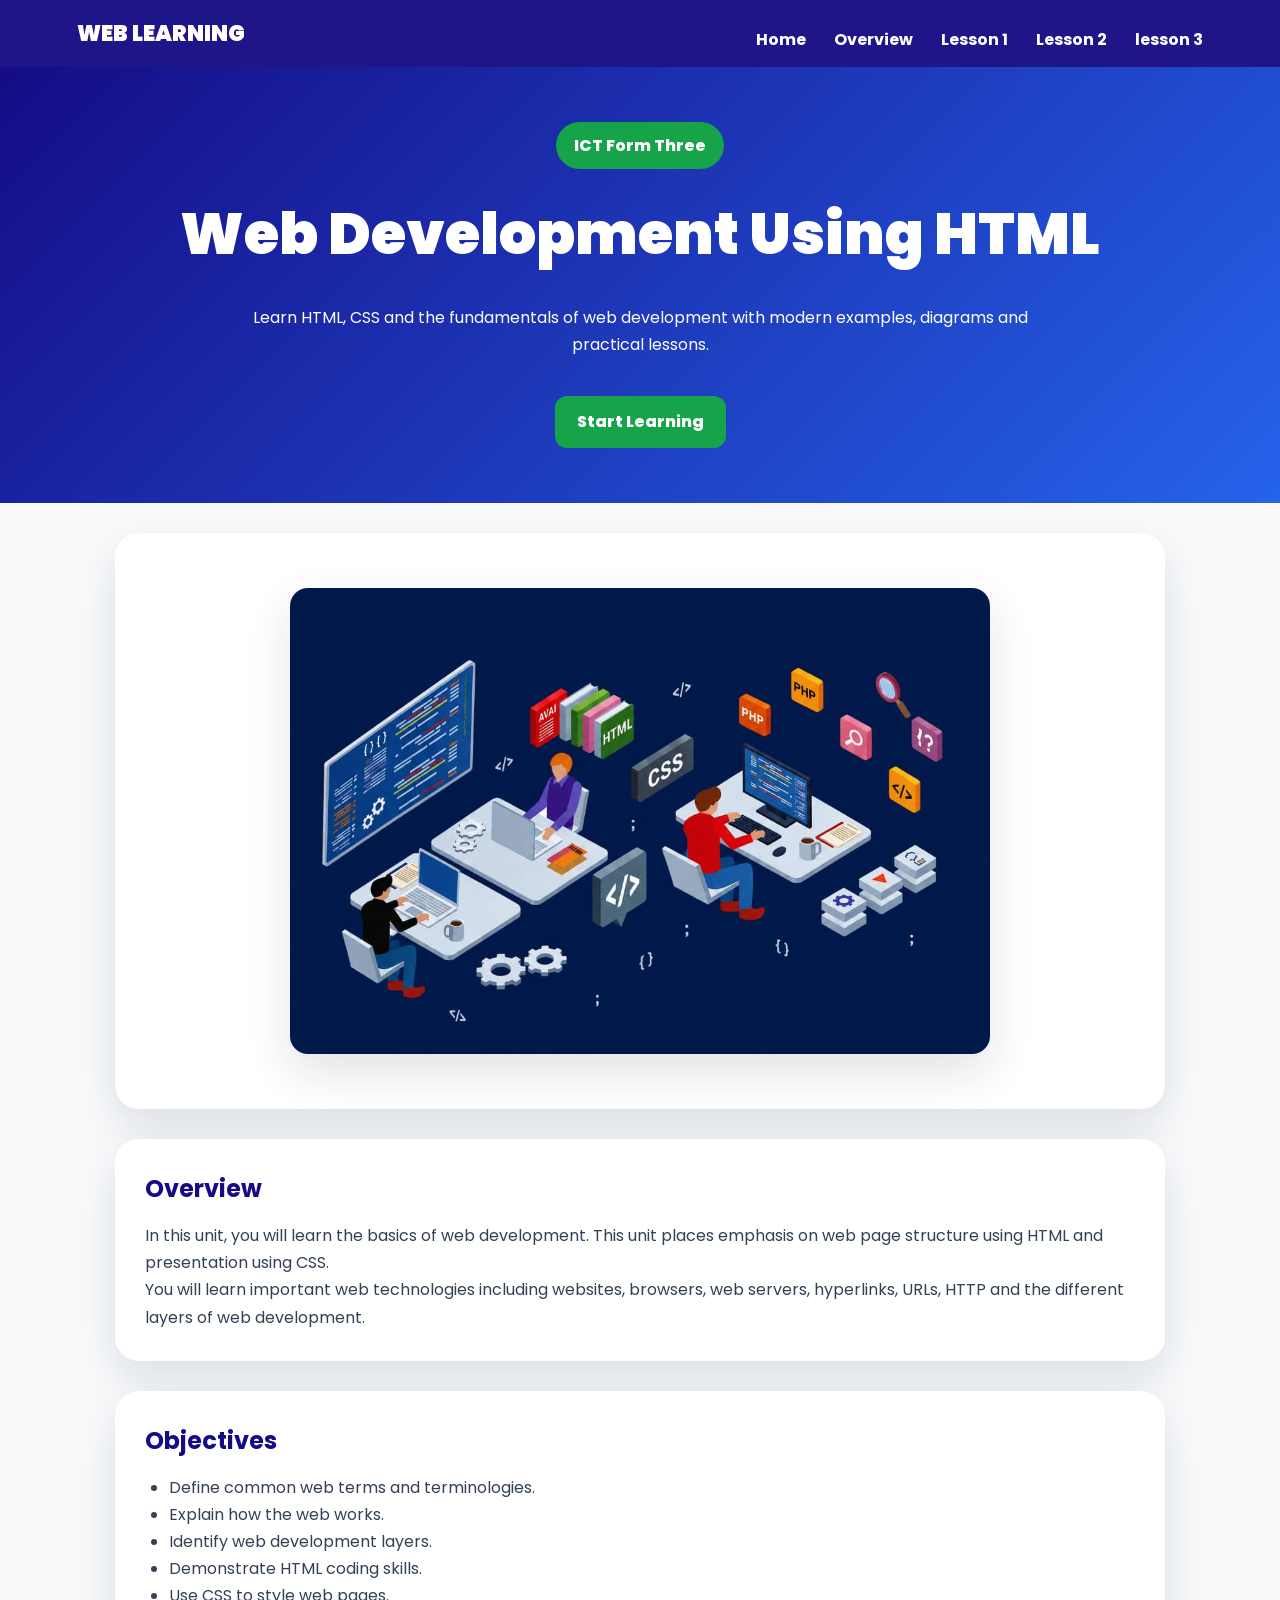
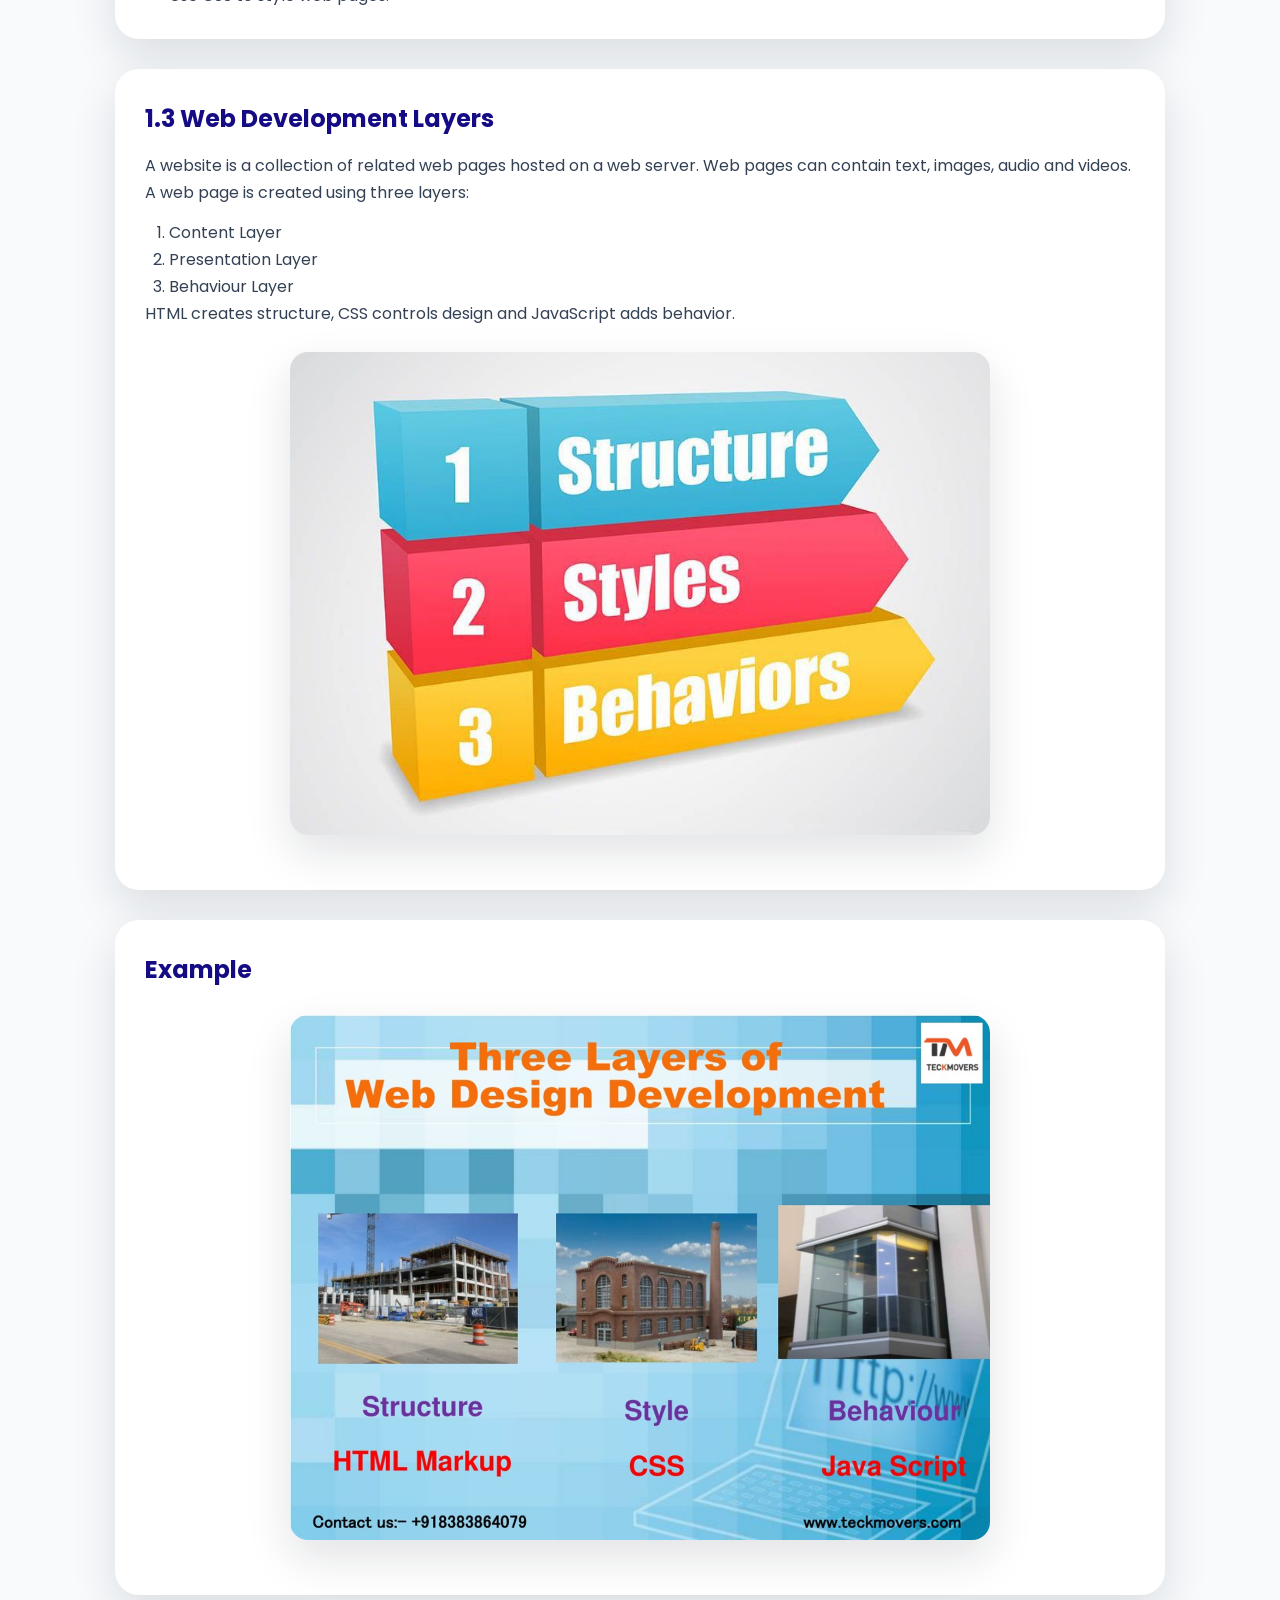
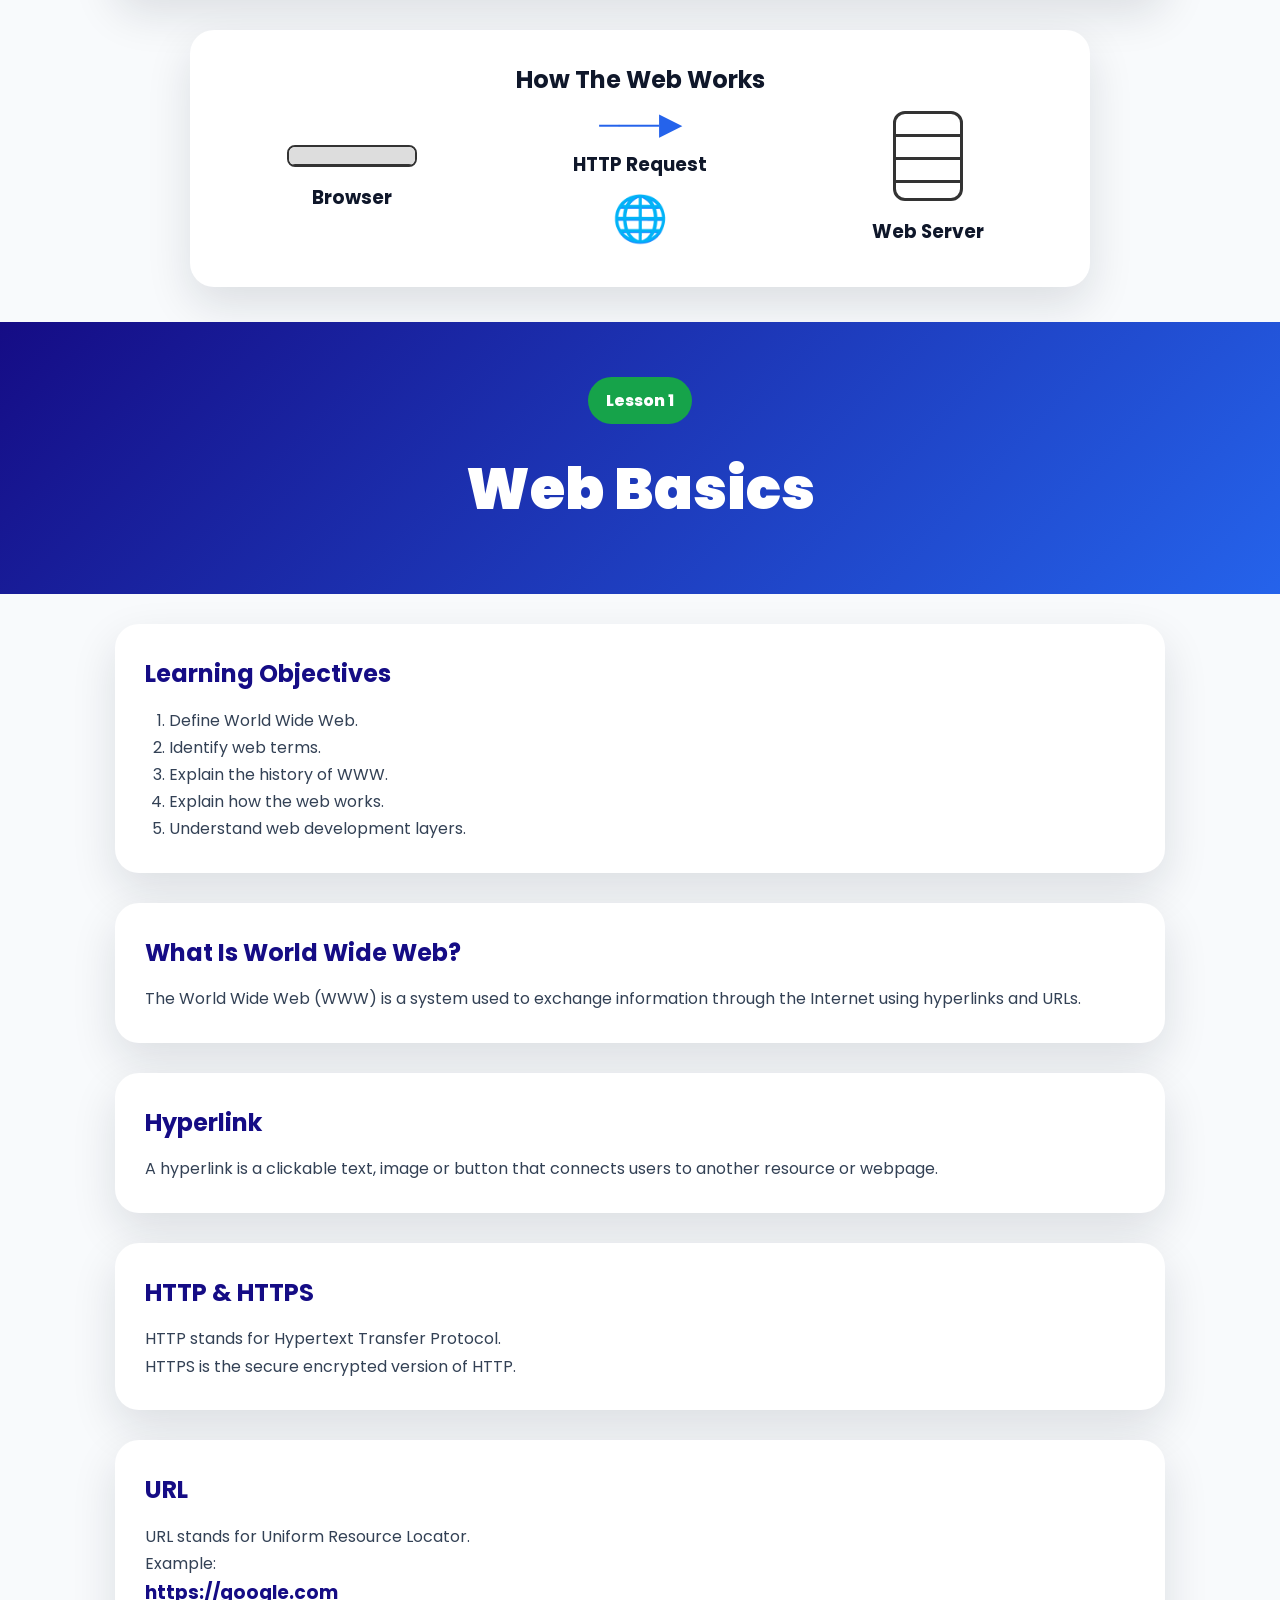
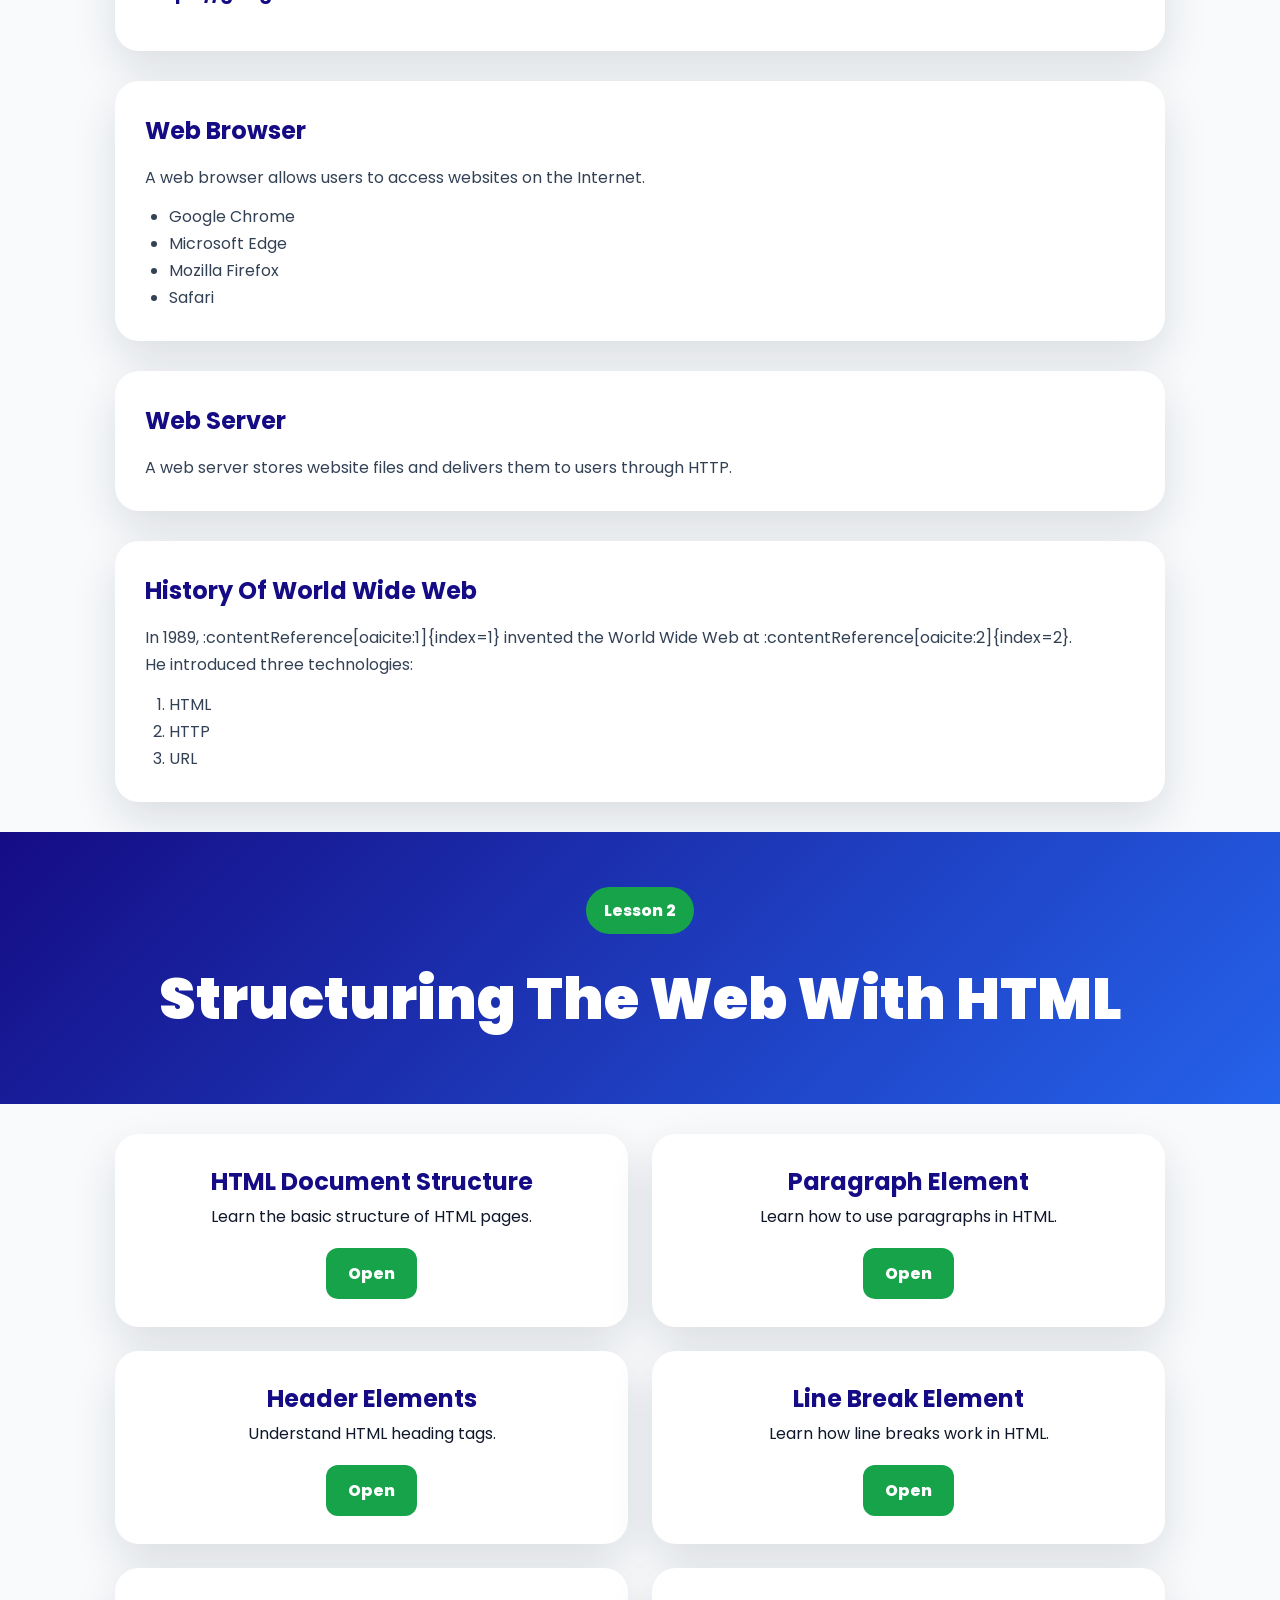
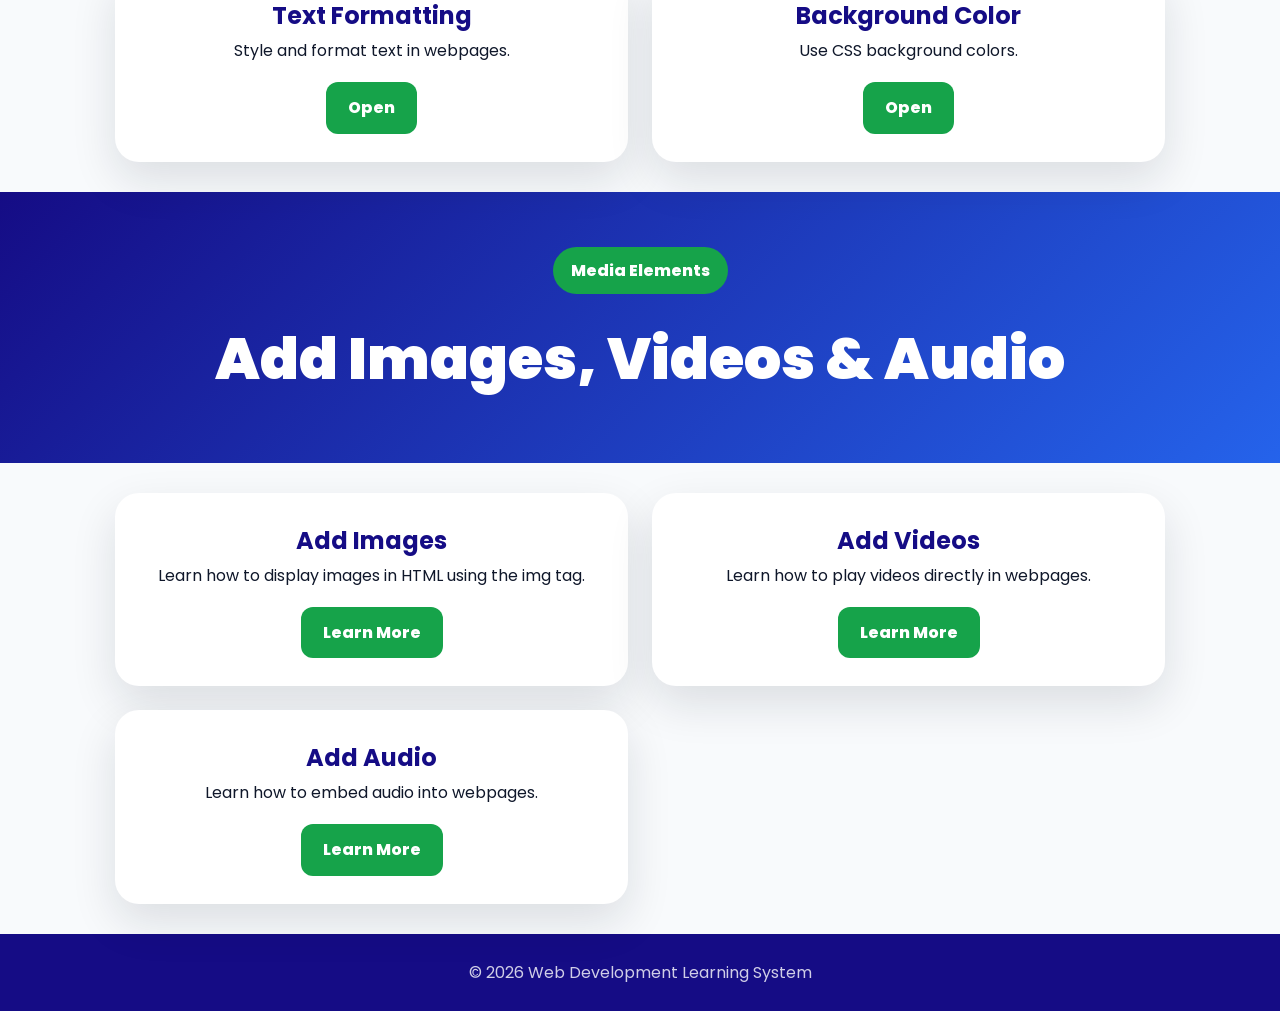
<file: index.html>
<!DOCTYPE html>
<html lang="en">
<head>
  <meta charset="UTF-8" />
  <meta name="viewport" content="width=device-width, initial-scale=1.0"/>
  <title>Web Development Learning</title>

  <link rel="stylesheet" href="style.css">

  <link
    href="https://fonts.googleapis.com/css2?family=Poppins:wght@300;400;500;600;700;800;900&display=swap"
    rel="stylesheet"
  />
</head>

<body>

  <!-- NAVBAR -->
  <nav class="main-nav">

    <div class="logo">
      <a href="#">WEB LEARNING</a>
    </div>

    <button class="menu-btn" id="menuBtn">
      ☰
    </button>

    <ul class="nav-links" id="navLinks">
      <li><a href="#home">Home</a></li>
      <li><a href="#overview">Overview</a></li>
      <li><a href="#lesson1">Lesson 1</a></li>
      <li><a href="#lesson2">Lesson 2</a></li>
      <li><a href="#lesson3">lesson 3</a></li>
    </ul>

  </nav>

  <!-- HERO -->
  <section class="page-header" id="home">

    <span>ICT Form Three</span>

    <h1>
      Web Development Using HTML
    </h1>

    <p style="max-width: 800px; margin: 20px auto;">
      Learn HTML, CSS and the fundamentals of web development with modern
      examples, diagrams and practical lessons.
    </p>

    <a href="#overview" class="btn">
      Start Learning
    </a>

  </section>

  <!-- HERO IMAGE -->
  <div class="card">

    <img
      src="/IMAGES/WhatsApp Image 2026-05-10 at 23.09.56.jpeg"
      alt="Web Development"
      class="image-center"
    >




  </div>

  <!-- OVERVIEW -->
  <section id="overview">

    <div class="card">

      <h2>Overview</h2>

      <p>
        In this unit, you will learn the basics of web development.
        This unit places emphasis on web page structure using HTML and
        presentation using CSS.
      </p>

      <p>
        You will learn important web technologies including websites,
        browsers, web servers, hyperlinks, URLs, HTTP and the different
        layers of web development.
      </p>

    </div>

    <div class="card">

      <h2>Objectives</h2>

      <ul>
        <li>Define common web terms and terminologies.</li>
        <li>Explain how the web works.</li>
        <li>Identify web development layers.</li>
        <li>Demonstrate HTML coding skills.</li>
        <li>Use CSS to style web pages.</li>
      </ul>

    </div>

  </section>

  <!-- WEB DEVELOPMENT LAYERS -->
  <section>

    <div class="card">

      <h2>1.3 Web Development Layers</h2>

      <p>
        A website is a collection of related web pages hosted on a web server.
        Web pages can contain text, images, audio and videos.
      </p>

      <p>
        A web page is created using three layers:
      </p>

      <ol>
        <li>Content Layer</li>
        <li>Presentation Layer</li>
        <li>Behaviour Layer</li>
      </ol>

      <p>
        HTML creates structure, CSS controls design and JavaScript adds behavior.
      </p>

      <img
        src="/IMAGES/content-56a1462b3df78cf7726914d7-31dd59a5dcdb426db9751d5c5cb484ab (1).jpg"
        alt="Layers"
        class="image-center"
      >

    </div>

  </section>




     <section class="card">
    <h2>Example</h2>

    <img
      src="/IMAGES/three-layers-of-web-design-development-l.webp"
      alt="Three layers of web design"
      class="image-center"
    />
  </section>





  <!-- DIAGRAM -->
  <section class="diagram-container">

    <h2>How The Web Works</h2>

    <div class="diagram-grid">

      <div>
        <div class="browser-window">
          <div class="browser-bar"></div>
        </div>

        <h3 style="margin-top: 15px;">
          Browser
        </h3>
      </div>

      <div>

        <div class="arrow">
          ───▶
        </div>

        <h3>HTTP Request</h3>

        <div class="globe">
          🌐
        </div>

      </div>

      <div>

        <div class="server-stack"></div>

        <h3 style="margin-top: 15px;">
          Web Server
        </h3>

      </div>

    </div>

  </section>

  <!-- LESSON 1 -->
  <section id="lesson1">

    <div class="page-header">

      <span>Lesson 1</span>

      <h1>Web Basics</h1>

    </div>

    <div class="card">

      <h2>Learning Objectives</h2>

      <ol>
        <li>Define World Wide Web.</li>
        <li>Identify web terms.</li>
        <li>Explain the history of WWW.</li>
        <li>Explain how the web works.</li>
        <li>Understand web development layers.</li>
      </ol>

    </div>

    <div class="card">

      <h2>What Is World Wide Web?</h2>

      <p>
        The World Wide Web (WWW) is a system used to exchange information
        through the Internet using hyperlinks and URLs.
      </p>

    </div>

    <div class="card">

      <h2>Hyperlink</h2>

      <p>
        A hyperlink is a clickable text, image or button that connects
        users to another resource or webpage.
      </p>

    </div>

    <div class="card">

      <h2>HTTP & HTTPS</h2>

      <p>
        HTTP stands for Hypertext Transfer Protocol.
      </p>

      <p>
        HTTPS is the secure encrypted version of HTTP.
      </p>

    </div>

    <div class="card">

      <h2>URL</h2>

      <p>
        URL stands for Uniform Resource Locator.
      </p>

      <p>
        Example:
      </p>

      <h3>
        https://google.com
      </h3>

    </div>

    <div class="card">

      <h2>Web Browser</h2>

      <p>
        A web browser allows users to access websites on the Internet.
      </p>

      <ul>
        <li>Google Chrome</li>
        <li>Microsoft Edge</li>
        <li>Mozilla Firefox</li>
        <li>Safari</li>
      </ul>

    </div>

    <div class="card">

      <h2>Web Server</h2>

      <p>
        A web server stores website files and delivers them to users through HTTP.
      </p>

    </div>

    <div class="card">

      <h2>History Of World Wide Web</h2>

      <p>
        In 1989, :contentReference[oaicite:1]{index=1}
        invented the World Wide Web at
        :contentReference[oaicite:2]{index=2}.
      </p>

      <p>
        He introduced three technologies:
      </p>

      <ol>
        <li>HTML</li>
        <li>HTTP</li>
        <li>URL</li>
      </ol>

    </div>

  </section>

  <!-- LESSON 2 -->
  <section id="lesson2">

    <div class="page-header">

      <span>Lesson 2</span>

      <h1>Structuring The Web With HTML</h1>

    </div>

    <div class="lesson-grid">

      <div class="lesson-box">
        <h2>HTML Document Structure</h2>
        <p>Learn the basic structure of HTML pages.</p>
        <a href="/connection/structur.html" class="btn">
          Open
        </a>
      </div>

      <div class="lesson-box">
        <h2>Paragraph Element</h2>
        <p>Learn how to use paragraphs in HTML.</p>
        <a href="/connection/paragraph.html" class="btn">
          Open
        </a>
      </div>

      <div class="lesson-box">
        <h2>Header Elements</h2>
        <p>Understand HTML heading tags.</p>
        <a href="/connection/headind.html" class="btn">
          Open
        </a>
      </div>

      <div class="lesson-box">
        <h2>Line Break Element</h2>
        <p>Learn how line breaks work in HTML.</p>
        <a href="/connection/linbrake.html" class="btn">
          Open
        </a>
      </div>

      <div class="lesson-box">
        <h2>Text Formatting</h2>
        <p>Style and format text in webpages.</p>
        <a href="/connection/texst formatingg.html" class="btn">
          Open
        </a>
      </div>

      <div class="lesson-box">
        <h2>Background Color</h2>
        <p>Use CSS background colors.</p>
        <a href="/connection/background.html" class="btn">
          Open
        </a>
      </div>

    </div>

  </section>

  <!-- MEDIA -->
  <section id="lesson3">

    <div class="page-header">

      <span>Media Elements</span>

      <h1>Add Images, Videos & Audio</h1>

    </div>

    <div class="lesson-grid">

      <div class="lesson-box">

        <h2>Add Images</h2>

        <p>
          Learn how to display images in HTML using the img tag.
        </p>

        <a href="/connection/image.html" class="btn">
          Learn More
        </a>

      </div>

      <div class="lesson-box">

        <h2>Add Videos</h2>

        <p>
          Learn how to play videos directly in webpages.
        </p>

        <a href="/connection/video.html" class="btn">
          Learn More
        </a>

      </div>

      <div class="lesson-box">

        <h2>Add Audio</h2>

        <p>
          Learn how to embed audio into webpages.
        </p>

        <a href="/connection/OUDIO.htm" class="btn">
          Learn More
        </a>

      </div>

    </div>

  </section>

  <!-- FOOTER -->
  <footer>

    <p>
      © 2026 Web Development Learning System
    </p>

  </footer>

  <!-- MOBILE MENU -->
  <script>

    const menuBtn = document.getElementById("menuBtn");
    const navLinks = document.getElementById("navLinks");

    menuBtn.onclick = () => {
      navLinks.classList.toggle("show");
    };

  </script>

</body>
</html>
</file>
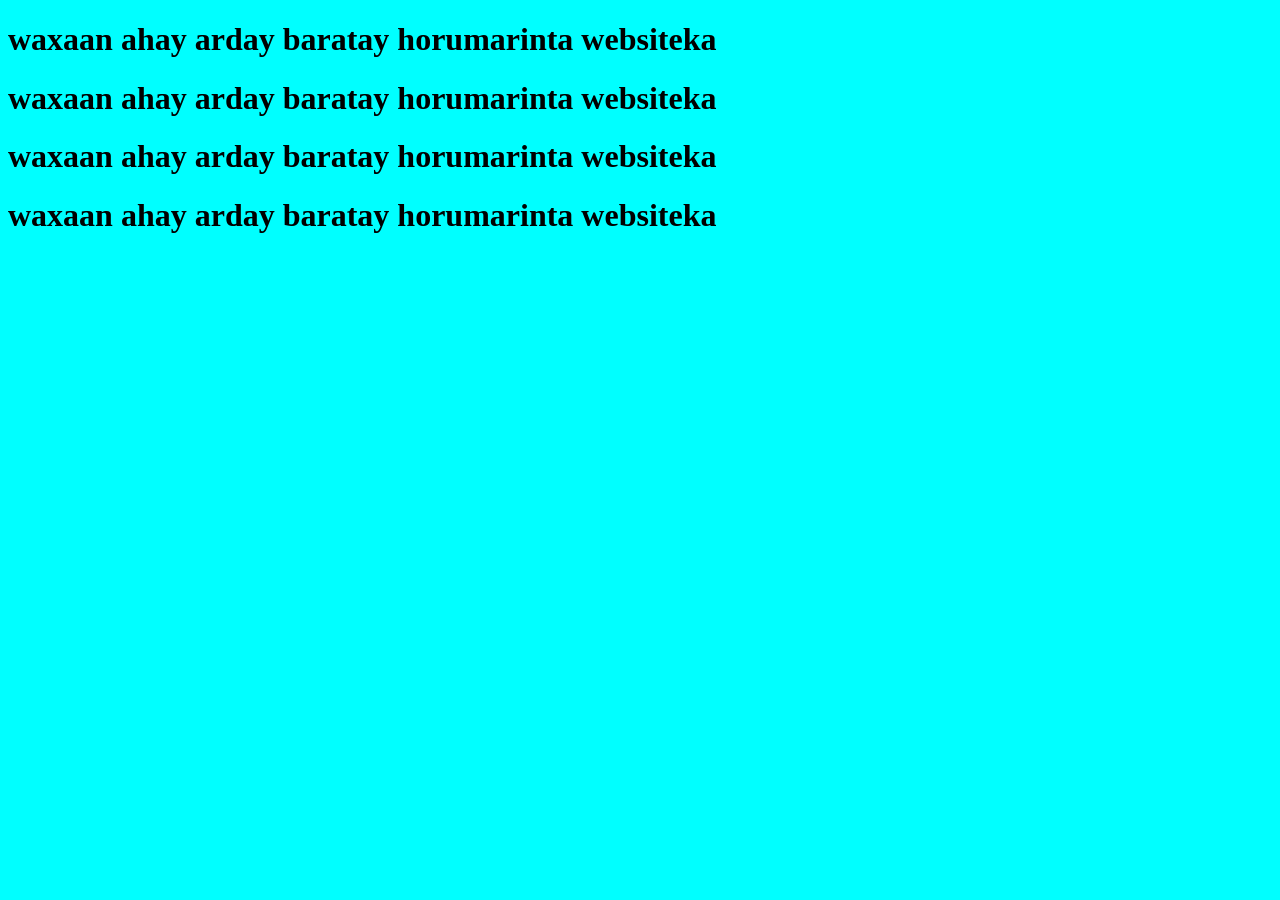
<file: connection/background.html>
<!DOCTYPE html>
<html lang="en">
<head>
    <meta charset="UTF-8">
    <meta name="viewport" content="width=device-width, initial-scale=1.0">
    <title>Document</title>
</head>
<body  style="background-color: aqua;">
    
    <h1> waxaan ahay arday baratay horumarinta websiteka</h1>
    <h1> waxaan ahay arday baratay horumarinta websiteka</h1>
    <h1> waxaan ahay arday baratay horumarinta websiteka</h1>
    <h1> waxaan ahay arday baratay horumarinta websiteka</h1>
</body>
</html>
</file>
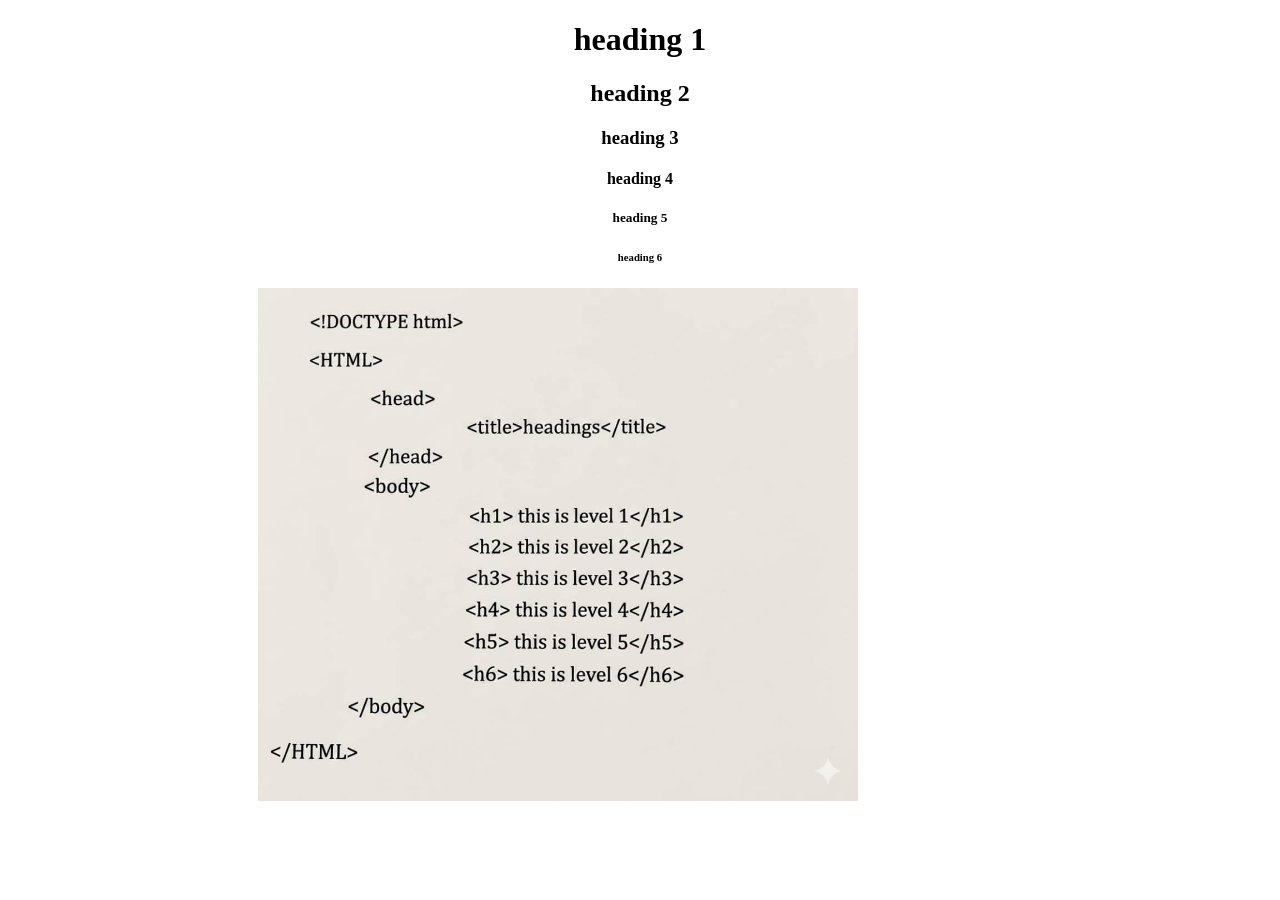
<file: connection/headind.html>
<!DOCTYPE html>
<html lang="en">
<head>
    <meta charset="UTF-8">
    <meta name="viewport" content="width=device-width, initial-scale=1.0">
    <title>Document</title>
</head>
<body>
<div class="two">
    <div class="h1" style="text-align: center;">
         <h1>heading 1</h1>
    <h2>heading 2</h2>
    <h3>heading 3</h3>
    <h4>heading 4</h4>
    <h5>heading 5</h5>
    <h6> heading 6</h6>
    </div>
    <div class="image">
             <img src="/WhatsApp Image 2026-05-13 at 10.36.36.jpeg" alt="" style="width: 600px; margin-left: 250px;">
    </div>
</div>
</body>
</html>
</file>
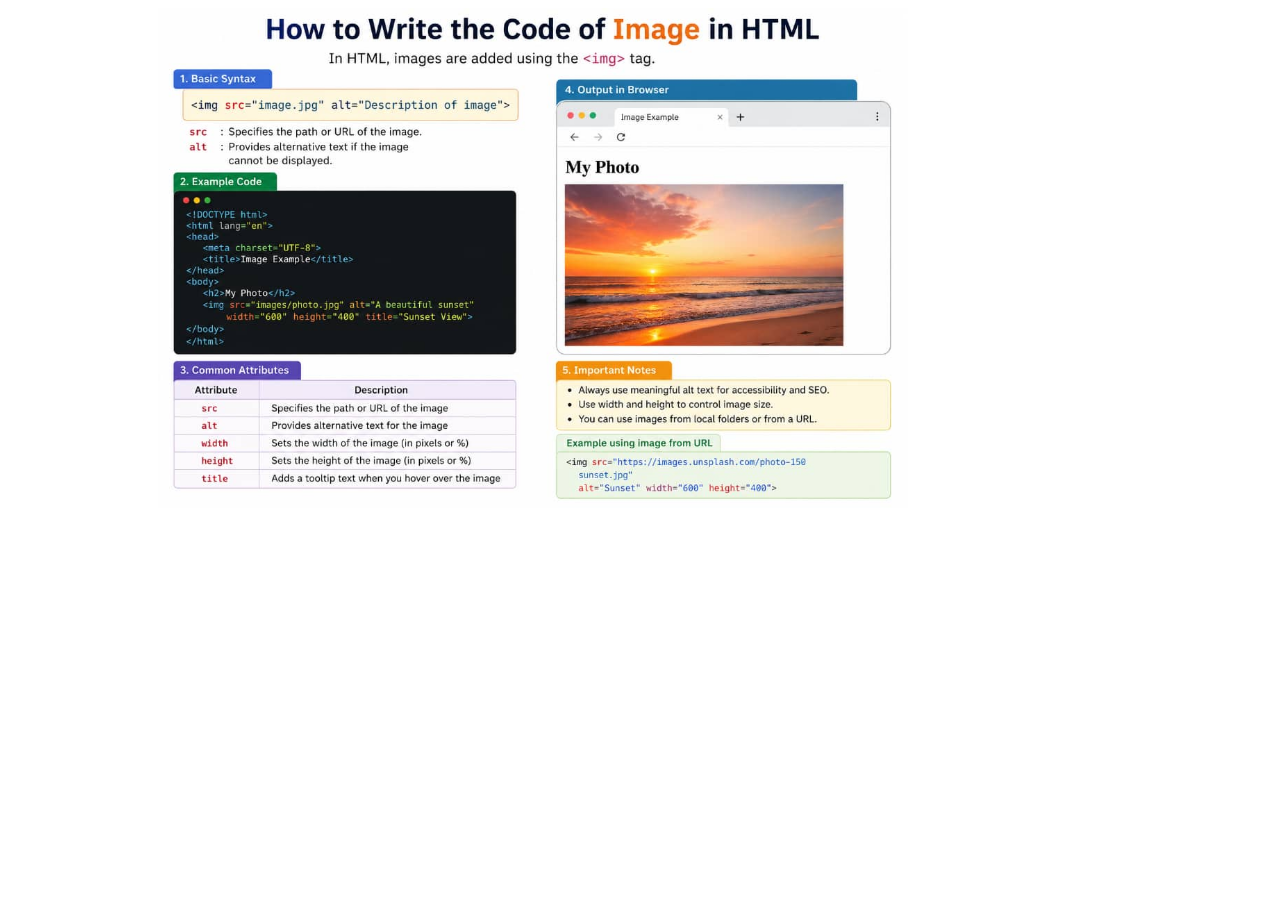
<file: connection/image.html>
<!DOCTYPE html>
<html lang="en">
<head>
    <meta charset="UTF-8">
    <meta name="viewport" content="width=device-width, initial-scale=1.0">
    <title>Document</title>
</head>
<body>
    <div class="image">
        <img src="/WhatsApp Image 2026-05-14 at 09.39.29 (1).jpeg" alt="" width="750px" style="margin-left: 150px;">
    </div>
</body>
</html>
</file>
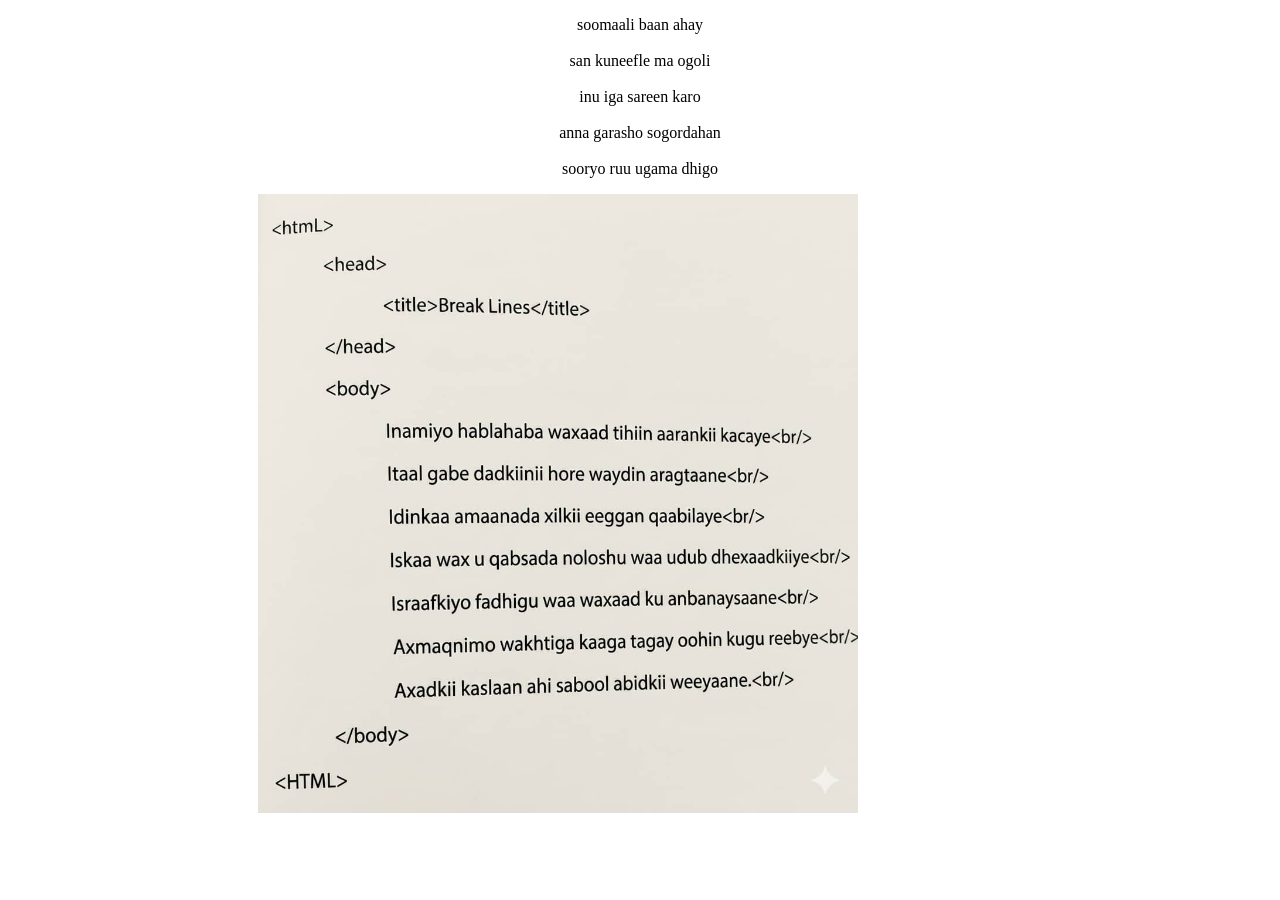
<file: connection/linbrake.html>
<!DOCTYPE html>
 <html lang="en">
 <head>
    <meta charset="UTF-8">
    <meta name="viewport" content="width=device-width, initial-scale=1.0">
    <title>Document</title>
 </head>
 <body>
      <div class="h1" style="text-align: center;">
<p>
        soomaali baan ahay <br> <br> san kuneefle ma ogoli <br> <br> inu iga sareen karo <br> <br> anna garasho sogordahan <br> <br> sooryo ruu ugama dhigo
      </div>
  <div class="image">
             <img src="/WhatsApp Image 2026-05-13 at 10.46.10.jpeg" alt="" style="width: 600px; margin-left: 250px;">
    </div>
    </p>
 </body>
 </html>
</file>
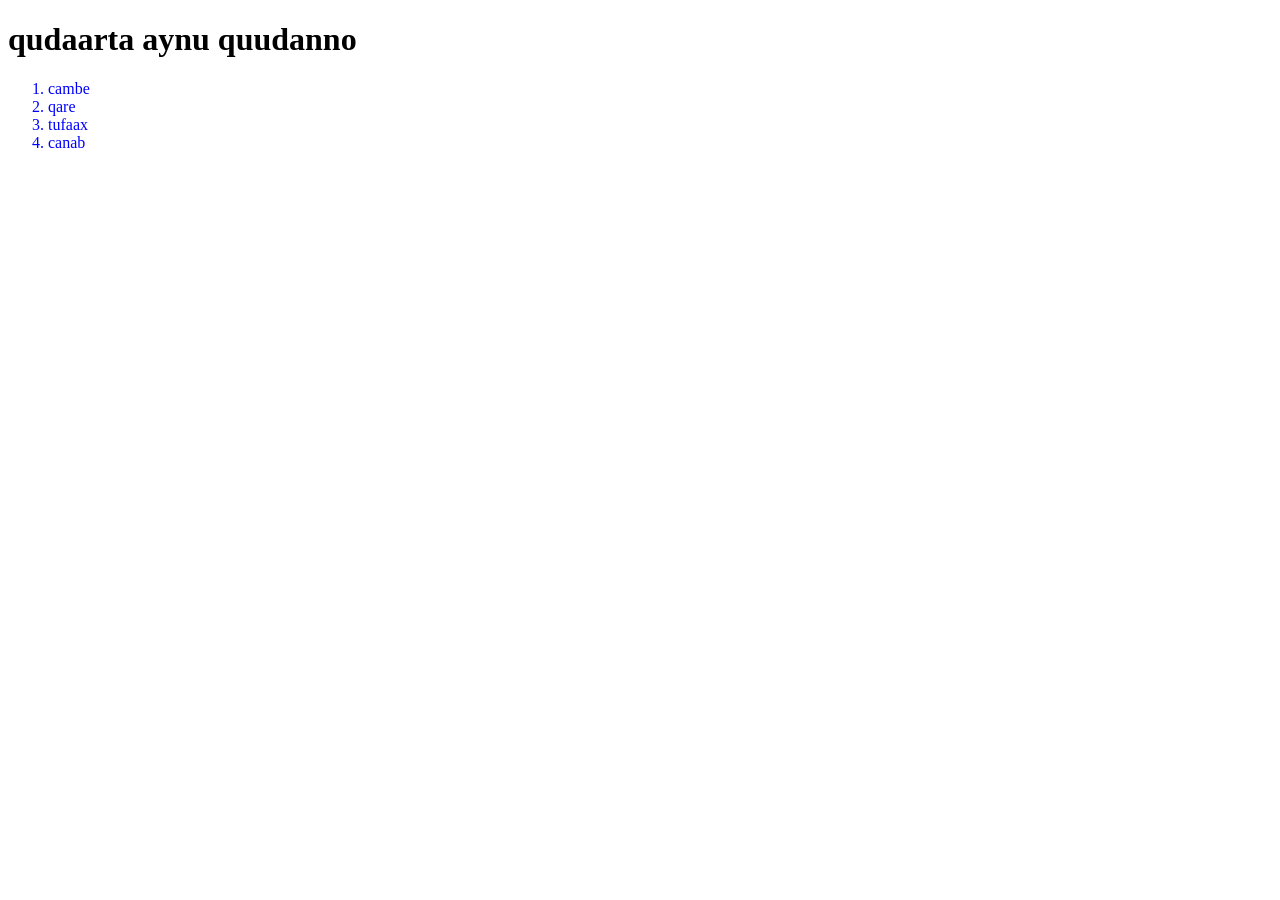
<file: connection/orderrd list.html>
<!DOCTYPE html>
<html lang="en">
<head>
    <meta charset="UTF-8">
    <meta name="viewport" content="width=device-width, initial-scale=1.0">
    <title>Document</title>
</head>
<body>
   <div class="co" style="text-align:">

<h1>qudaarta aynu quudanno </h1>

    <ol style="color: blue;"><li>cambe</li>
    <li>qare</li>
    <li>tufaax</li>
    <li>canab</li></ol>
   </div> 
</body>
</html>
</file>
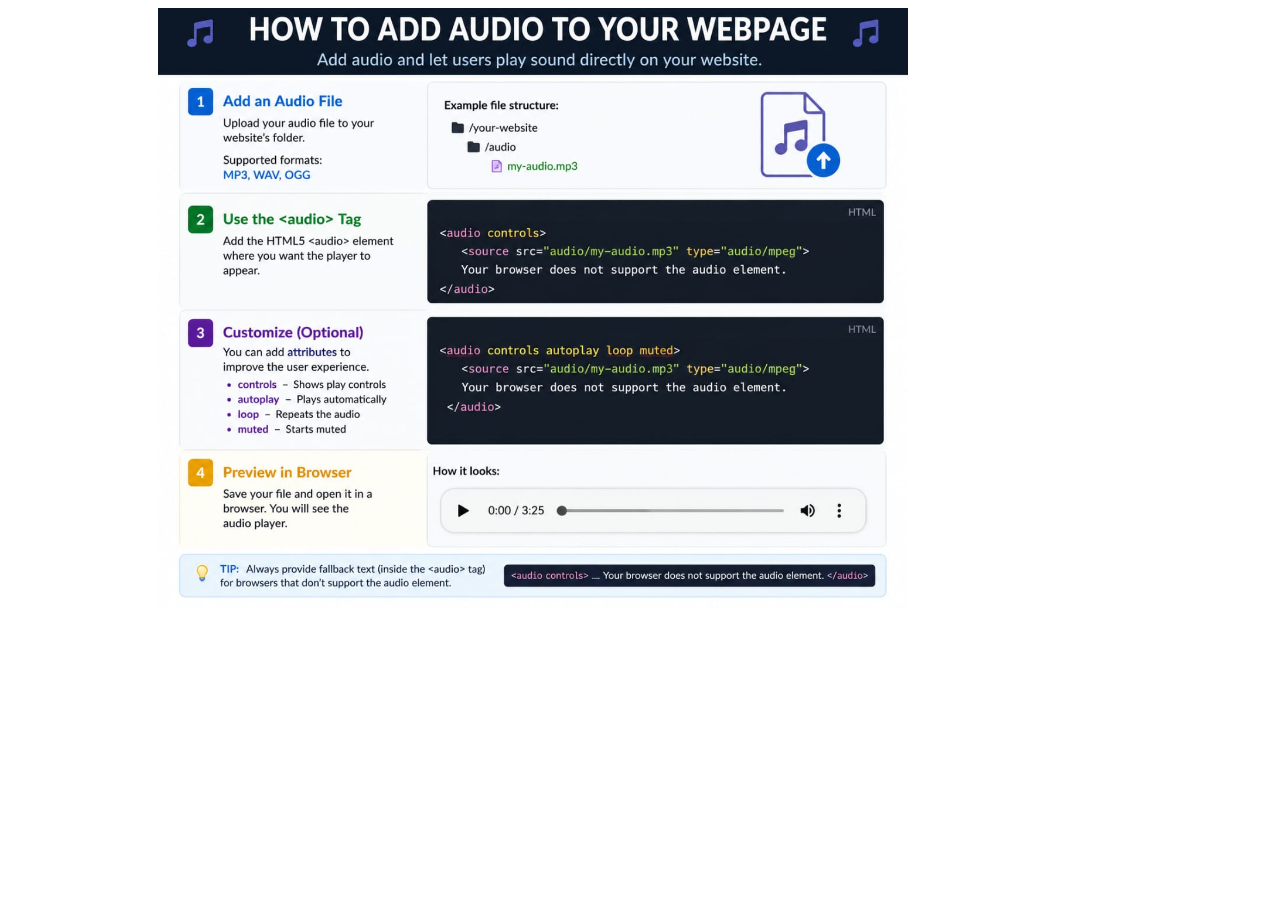
<file: connection/OUDIO.htm>
<!DOCTYPE html>
<html lang="en">
<head>
    <meta charset="UTF-8">
    <meta name="viewport" content="width=device-width, initial-scale=1.0">
    <title>Document</title>
</head>
<body>
    <div class="image">
        <img src="/WhatsApp Image 2026-05-14 at 10.54.46.jpeg" alt="" width="750px" style="margin-left: 150px;">
    </div>
</body>
</html>
</file>
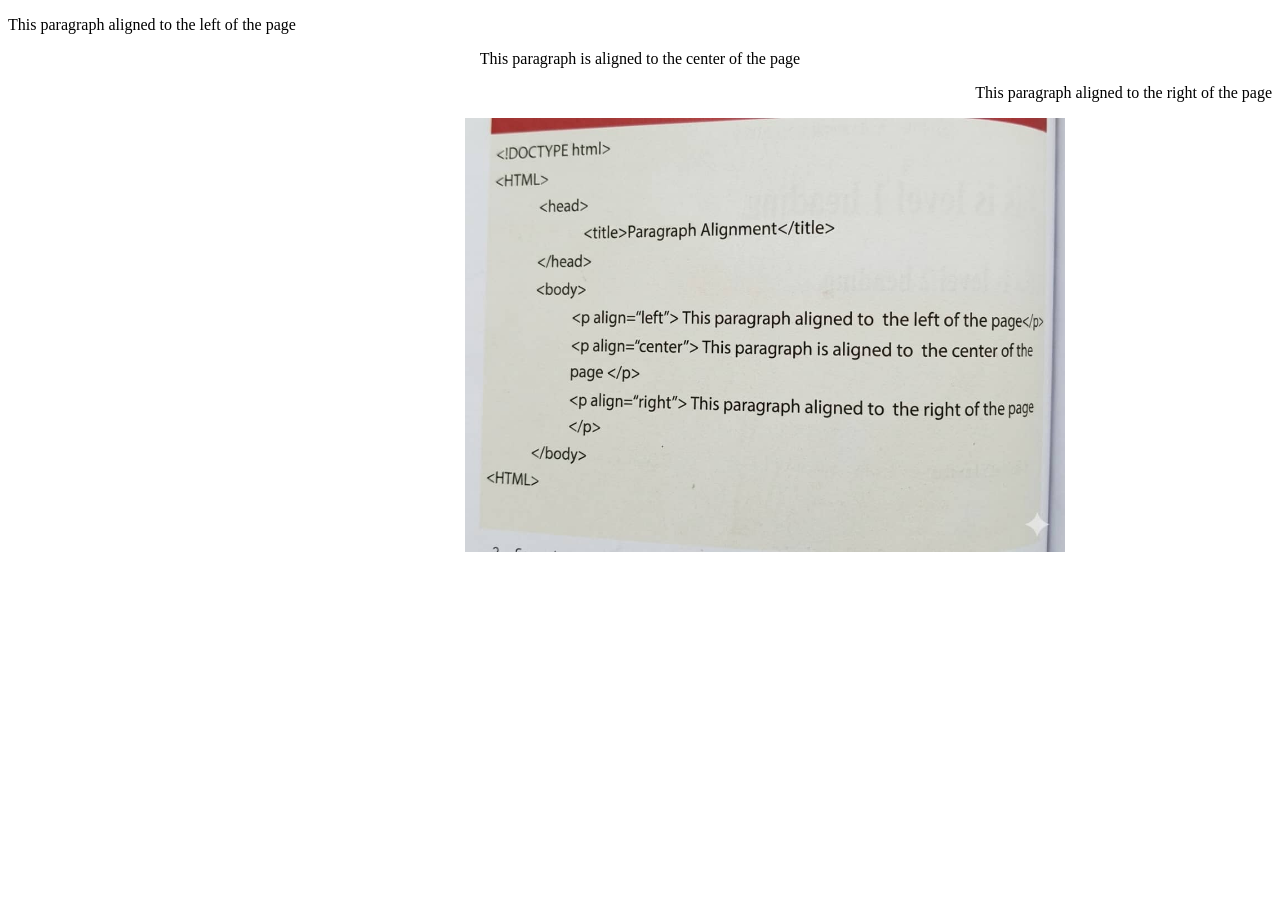
<file: connection/paragraph.html>
<!DOCTYPE html>
<HTML>
    <head>
        <title>Paragraph Alignment</title>
    </head>
    <body>
        <div class="two">
    <div class="h1" style="text-align: center;">
       
        <p align="left"> This paragraph aligned to the left of the page</p>
        <p align="center"> This paragraph is aligned to the center of the page </p>
        <p align="right"> This paragraph aligned to the right of the page </p>
    <div class="image">
             <img src="/WhatsApp Image 2026-05-13 at 10.56.12.jpeg" alt="" style="width: 600px; margin-left: 250px;">
    </div>
</div>
    </body>
</HTML>
</file>
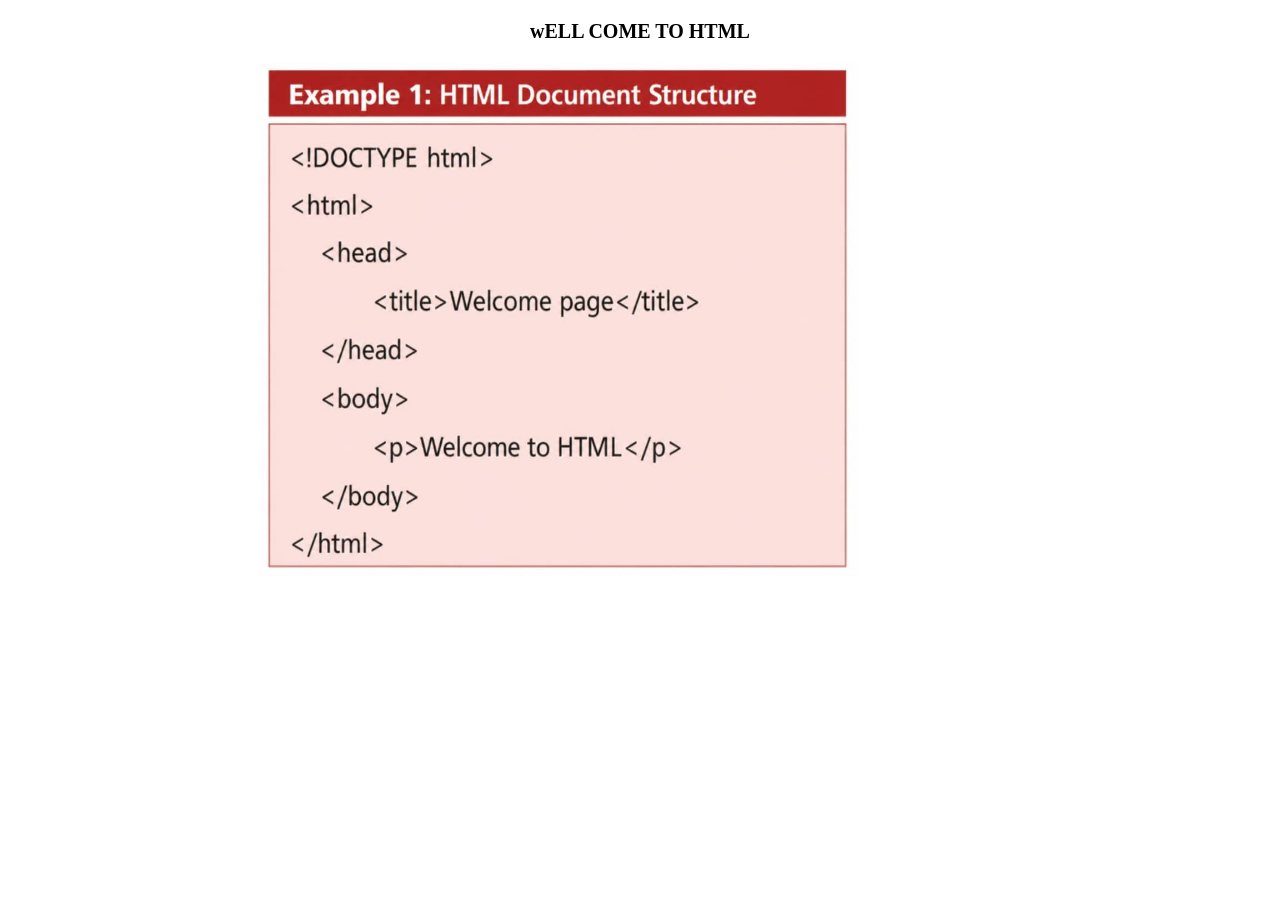
<file: connection/structur.html>
<!DOCTYPE html>
<html lang="en">
<head>
    <title>WELCOME TO HTML</title>
</head>
<body>

    <p style="text-align: center; font-size:20px; font-weight: bold;">wELL COME TO HTML</p>
     <img src="/IMAGES/image.png" alt="" style="width: 600px; margin-left: 250px;">
</body>
</html>
</file>
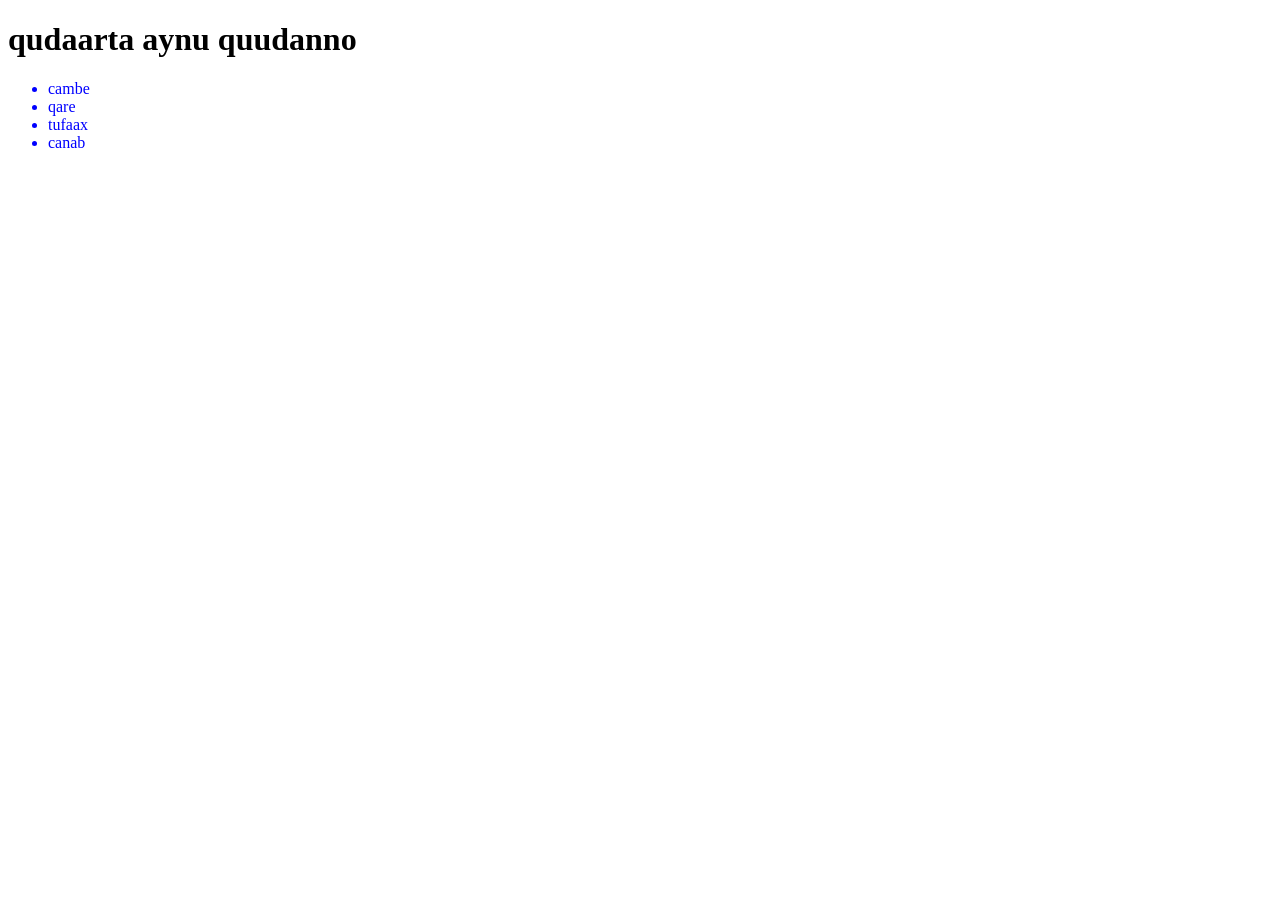
<file: connection/un ordered list.html>
<!DOCTYPE html>
<html lang="en">
<head>
    <meta charset="UTF-8">
    <meta name="viewport" content="width=device-width, initial-scale=1.0">
    <title>Document</title>
</head>
<body>
     <div class="co" style="text-align:">

<h1>qudaarta aynu quudanno </h1>

    <ul style="color: blue;"><li>cambe</li>
    <li>qare</li>
    <li>tufaax</li>
    <li>canab</li></ul>
   </div> 
</body>
</html>
</file>
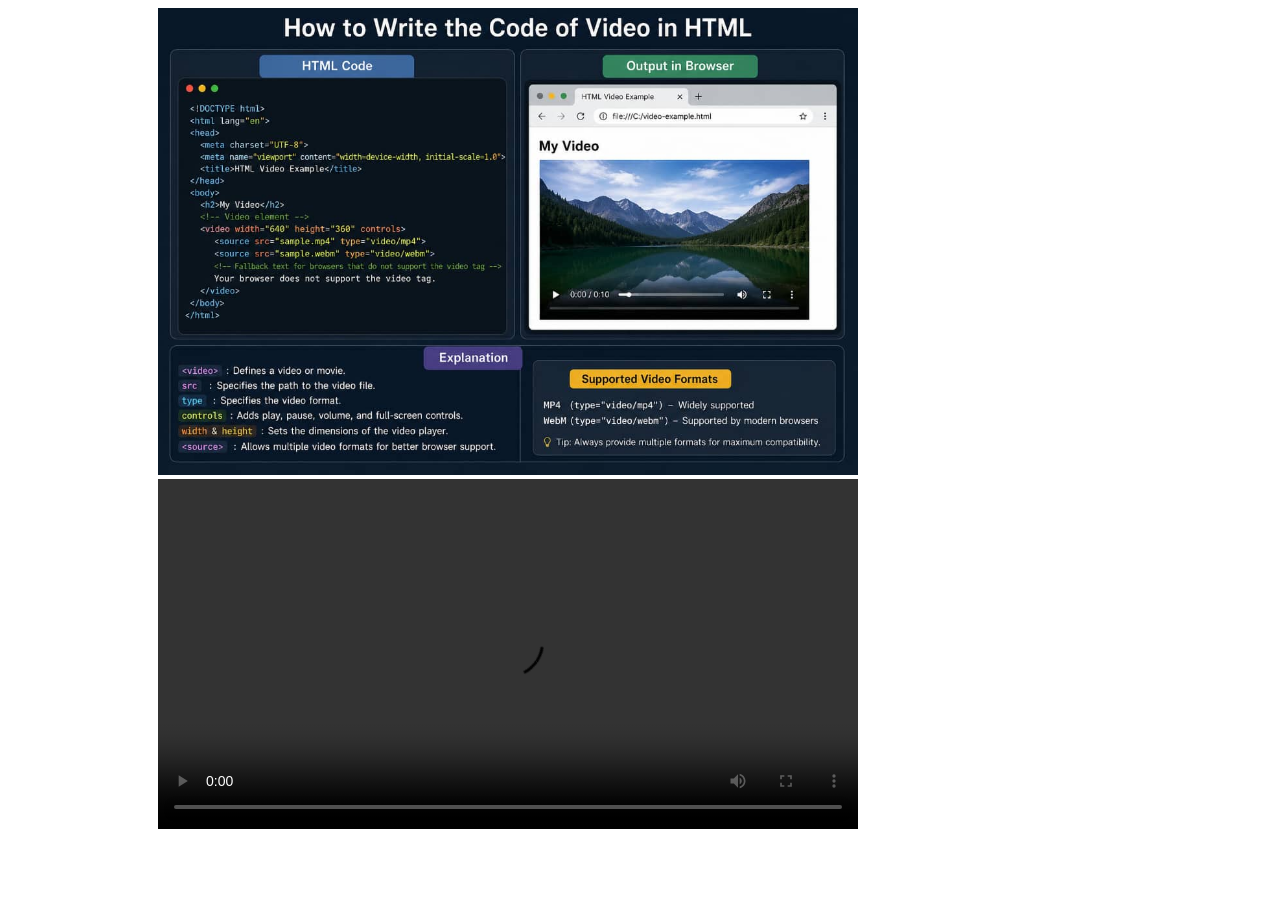
<file: connection/video.html>
<!DOCTYPE html>
<html lang="en">
<head>
    <meta charset="UTF-8">
    <meta name="viewport" content="width=device-width, initial-scale=1.0">
    <title>Document</title>
</head>
<body>
    
<div class="video">
    <img src="/WhatsApp Image 2026-05-14 at 09.39.29.jpeg" alt="" width="700px" style="margin-left: 150px;">
  

    <video width="700px" style="margin-left: 150px;" controls>
      <source src="/WhatsApp Video 2026-05-14 at 09.33.03.mp4">
    </video>
</div>

</body>
</html>
</file>
<file: style.css>
* {
  margin: 0;
  padding: 0;
  box-sizing: border-box;
  font-family: "Poppins", Arial, sans-serif;
}

:root {
  --primary: #150c85;
  --secondary: #2563eb;
  --green: #16a34a;
  --red: #dc2626;
  --light: #f8fafc;
  --white: #ffffff;
  --text: #0f172a;
  --muted: #64748b;
  --shadow: 0 18px 45px rgba(15, 23, 42, 0.12);
}

body {
  background: var(--light);
  color: var(--text);
  line-height: 1.7;
  overflow-x: hidden;
}

a {
  text-decoration: none;
}

img,
video {
  max-width: 100%;
  display: block;
}

/* NAVBAR */
.main-nav {
  position: sticky;
  top: 0;
  z-index: 999;
  background: rgba(21, 12, 133, 0.96);
  backdrop-filter: blur(14px);
  padding: 14px 6%;
  display: flex;
  justify-content: space-between;
  align-items: center;
}

.logo a {
  color: white;
  font-size: 22px;
  font-weight: 900;
}

.nav-links {
  display: flex;
  gap: 28px;
  list-style: none;
}

.nav-links a {
  color: white;
  font-weight: 700;
}

.nav-links a:hover {
  color: #38bdf8;
}

.menu-btn {
  display: none;
  width: 45px;
  height: 45px;
  border: none;
  border-radius: 12px;
  background: white;
  color: var(--primary);
  font-size: 22px;
  cursor: pointer;
}

/* COMMON */
.page-header {
  background: linear-gradient(135deg, var(--primary), var(--secondary));
  color: white;
  padding: 55px 6%;
  text-align: center;
}

.page-header span {
  background: var(--green);
  color: white;
  padding: 10px 18px;
  border-radius: 999px;
  font-weight: 800;
  display: inline-block;
  margin-bottom: 16px;
}

.page-header h1 {
  font-size: clamp(32px, 6vw, 58px);
  font-weight: 900;
  text-transform: capitalize;
}

.card {
  width: min(1050px, calc(100% - 32px));
  margin: 30px auto;
  background: white;
  padding: 30px;
  border-radius: 24px;
  box-shadow: var(--shadow);
}

.card h2,
.card h3 {
  color: var(--primary);
  margin-bottom: 12px;
}

.card p,
.card li {
  color: #334155;
  font-size: 16px;
}

ol,
ul {
  margin-left: 24px;
  margin-top: 12px;
}

.btn {
  display: inline-block;
  background: var(--green);
  color: white;
  padding: 12px 22px;
  border-radius: 12px;
  margin-top: 18px;
  font-weight: 800;
  transition: 0.3s;
}

.btn:hover {
  background: #15803d;
  transform: translateY(-3px);
}

.image-center {
  width: min(700px, 100%);
  margin: 25px auto;
  border-radius: 18px;
  box-shadow: var(--shadow);
}

/* LESSON GRID */
.lesson-grid {
  display: grid;
  grid-template-columns: repeat(2, 1fr);
  gap: 24px;
  width: min(1050px, calc(100% - 32px));
  margin: 30px auto;
}

.lesson-box {
  background: white;
  padding: 28px;
  border-radius: 24px;
  box-shadow: var(--shadow);
  text-align: center;
}

.lesson-box h2 {
  color: var(--primary);
}

/* DIAGRAM */
.diagram-container {
  width: min(900px, calc(100% - 32px));
  margin: 35px auto;
  padding: 30px;
  background: white;
  border-radius: 24px;
  box-shadow: var(--shadow);
  text-align: center;
}

.diagram-grid {
  display: grid;
  grid-template-columns: repeat(3, 1fr);
  align-items: center;
  gap: 25px;
}

.browser-window {
  width: 130px;
  margin: auto;
  border: 2px solid #333;
  border-radius: 8px;
  overflow: hidden;
}

.browser-bar {
  height: 18px;
  background: #ddd;
  border-bottom: 1px solid #333;
}

.arrow {
  font-size: 28px;
  color: var(--secondary);
  font-weight: bold;
}

.globe {
  font-size: 45px;
}

.server-stack {
  width: 70px;
  height: 90px;
  margin: auto;
  border: 3px solid #333;
  border-radius: 12px;
  background: repeating-linear-gradient(
    to bottom,
    transparent,
    transparent 20px,
    #333 20px,
    #333 23px
  );
}

/* GALLERY */
.gallery-hero {
  padding: 80px 20px 45px;
  text-align: center;
}

.gallery-hero h1 {
  font-size: clamp(42px, 8vw, 82px);
  color: var(--primary);
  font-weight: 900;
}

.gallery-section {
  width: min(1250px, calc(100% - 30px));
  margin: auto;
  padding-bottom: 90px;
}

.gallery-grid {
  display: grid;
  grid-template-columns: repeat(4, 1fr);
  gap: 22px;
}

.gallery-card {
  min-height: 250px;
  border-radius: 26px;
  overflow: hidden;
  box-shadow: var(--shadow);
  cursor: pointer;
  background: white;
}

.gallery-card img,
.gallery-card video {
  width: 100%;
  height: 100%;
  min-height: 250px;
  object-fit: cover;
  transition: 0.4s;
}

.gallery-card:hover img,
.gallery-card:hover video {
  transform: scale(1.08);
}

.gallery-card.large {
  grid-column: span 2;
  grid-row: span 2;
}

.gallery-card.large img {
  min-height: 522px;
}

.image-preview {
  position: fixed;
  inset: 0;
  background: rgba(0,0,0,.94);
  display: flex;
  align-items: center;
  justify-content: center;
  padding: 20px;
  z-index: 99999;
  opacity: 0;
  visibility: hidden;
}

.image-preview.show {
  opacity: 1;
  visibility: visible;
}

.image-preview img,
.image-preview video {
  max-width: 95%;
  max-height: 90vh;
  width: auto;
  height: auto;
  border-radius: 22px;
}

.close-preview {
  position: absolute;
  top: 25px;
  right: 25px;
  background: white;
  color: black;
  width: 55px;
  height: 55px;
  border-radius: 50%;
  display: grid;
  place-items: center;
  font-size: 28px;
  cursor: pointer;
}

.close-preview:hover {
  background: red;
  color: white;
}

/* FOOTER */
footer {
  background: var(--primary);
  color: rgba(255,255,255,.8);
  padding: 25px;
  text-align: center;
}

/* RESPONSIVE */
@media (max-width: 900px) {
  .lesson-grid,
  .diagram-grid {
    grid-template-columns: 1fr;
  }

  .gallery-grid {
    grid-template-columns: repeat(2, 1fr);
  }

  .gallery-card.large {
    grid-column: span 2;
  }
}

@media (max-width: 768px) {
  .menu-btn {
    display: grid;
    place-items: center;
  }

  .nav-links {
    position: fixed;
    top: 74px;
    left: 16px;
    right: 16px;
    display: none;
    flex-direction: column;
    background: white;
    padding: 18px;
    border-radius: 22px;
    box-shadow: var(--shadow);
  }

  .nav-links.show {
    display: flex;
  }

  .nav-links a {
    color: var(--primary);
    padding: 12px;
    border-radius: 12px;
  }

  .nav-links a:hover {
    background: #eff6ff;
  }
}

@media (max-width: 520px) {
  .gallery-grid {
    grid-template-columns: 1fr;
  }

  .gallery-card.large {
    grid-column: span 1;
  }

  .gallery-card.large img {
    min-height: 250px;
  }

  .card {
    padding: 20px;
  }

  p,
  li {
    font-size: 14px;
  }
}
</file>
